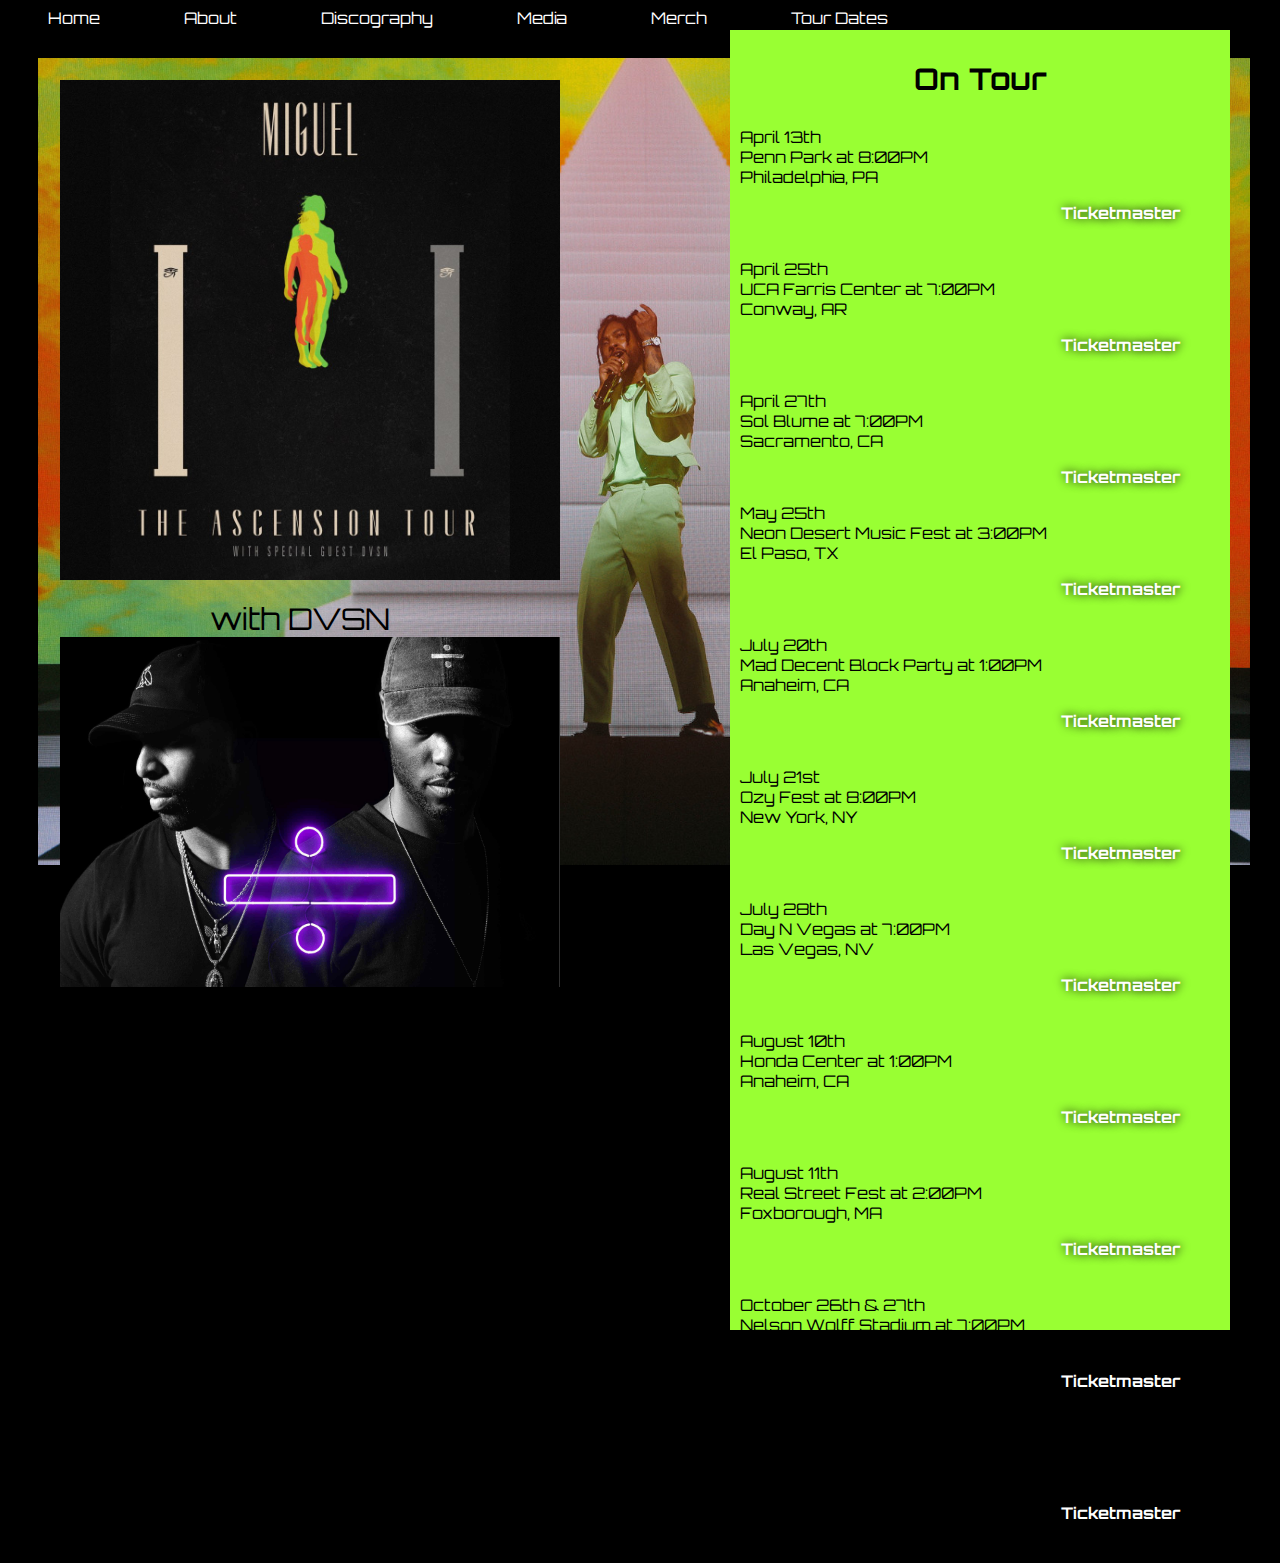
<file: tour-dates.html>
<!DOCTYPE html>
<html>
<meta name="viewport" content="width=device-width, initial-scale=1.0">

<head>

  <title>Miguel - Tour Dates</title>

<link href="https://fonts.googleapis.com/css?family=Orbitron&display=swap" rel="stylesheet">
  <link href="./assets/stylesheets/styles.css" rel="stylesheet" />

  <!---Navigation bar--->
  <div class="menu">
    <a href="index.html" class="menu">Home</a>
    <a href="about.html" class="menu">About </a>
    <a href="discography.html" class="menu">Discography </a>
    <a href="media.html" class="menu">Media </a>
    <a href="merch.html" class="menu">Merch </a>
    <a href="tour-dates.html" class="menu">Tour Dates</a>

  </div>

  <!---background image--->
  <div class="tour-background">
    <img src="./assets/images/miguel-tour-image.jpg" alt="Miguel singing on stairs" style="width:100%;">
  </div>

</head>

<body class="tour-dates-page">


    <!---Acension tour poster image--->
    <div class="acension">
      <img class="acension" src="./assets/images/ascension-tour-image.jpg" width="500px" height="500px" alt="Miguel Acension Tour logo">
    </div>

    <!---DVSN group photo---->
    <div class="dvsn1">

      <div class="dvsn-words">with DVSN</div>

      <img class="dvsn-group" src="./assets/images/dvsn.jpg" width="500px" height="350px" alt="DVSN group">
    </div>


    <div class="green-rectangle">

      <link href="https://fonts.googleapis.com/css?family=Russo+One&display=swap" rel="stylesheet">

      <p class="centered">On Tour</p>
      <p class="dates">April 13th<br> Penn Park at 8:00PM<br>Philadelphia, PA <p class="ticketmaster"><a href="www.ticketmaster.com">Ticketmaster</a></p>
        <p class="dates"><br>April 25th <br>UCA Farris Center at 7:00PM<br> Conway, AR</br></p>
        <p class="ticketmaster"><a href="www.ticketmaster.com">Ticketmaster</a></p>
        <p class="dates"><br>April 27th<br> Sol Blume at 7:00PM<br> Sacramento, CA</br>
          <p class="ticketmaster"><a href="www.ticketmaster.com">Ticketmaster</a></p>
          <p class="dates" <br>May 25th <br>Neon Desert Music Fest at 3:00PM <br>El Paso, TX</br>
            <p class="ticketmaster"><a href="www.ticketmaster.com">Ticketmaster</a></p>
            <p class="dates"><br>July 20th <br>Mad Decent Block Party at 1:00PM<br> Anaheim, CA</br>
              <p class="ticketmaster"><a href="www.ticketmaster.com">Ticketmaster</a></p>
              <p class="dates"><br>July 21st <br>Ozy Fest at 8:00PM<br> New York, NY</br>
                <p class="ticketmaster"><a href="www.ticketmaster.com">Ticketmaster</a></p>
                <p class="dates"><br>July 28th<br> Day N Vegas at 7:00PM<br> Las Vegas, NV</br>
                  <p class="ticketmaster"><a href="www.ticketmaster.com">Ticketmaster</a></p>
                  <p class="dates"><br>August 10th<br> Honda Center at 1:00PM<br> Anaheim, CA</br>
                    <p class="ticketmaster"><a href="www.ticketmaster.com">Ticketmaster</a></p>
                    <p class="dates"><br>August 11th <br>Real Street Fest at 2:00PM<br> Foxborough, MA<br>
                      <p class="ticketmaster"><a href="www.ticketmaster.com">Ticketmaster</a></p>
                      <p class="dates"><br>October 26th & 27th <br>Nelson Wolff Stadium at 7:00PM<br> San Antonio, TX</br>
                        <p class="ticketmaster"><a href="www.ticketmaster.com">Ticketmaster</a></p>
                        <p class="dates"><br>November 22nd <br>Wonderfront Music & Arts Fest at 3:00PM<br> San Diego, CA</br>
                          <p class="ticketmaster"><a href="www.ticketmaster.com">Ticketmaster</a></p>

    </div>




  </body>

</html>
</file>
<file: assets/stylesheets/styles.css>
/* About Page CSS */
.about-page {
  background-color: black;
}

.menu ul, li, a {
  text-decoration: none;
  list-style-type: none;
  color: white;
  font-family: 'Orbitron', sans-serif;
  padding: 40px;
  text-shadow: black 1px 0 10px;
}

.irc_mi3 {
  position: relative;
  color: white;
  width: 300px;
  height: 200px;
}

.miguell {
  background-image: ("miguel-about-photo.jpg");
  float: right;
  padding: 30px;
}

h1 {
  color: white;
  font-family: 'Orbitron', sans-serif;
  text-align: left;
}

h2 {
  color: white;
  font-family: 'Questrial', sans-serif;
}

h3 {
  color: white;
  font-family: 'Questrial', sans-serif;
}

.artist {
  margin-left: 15px;
  margin-bottom: 10px;
  color: white;
  font-family: 'Questrial', sans-serif;
  padding: 10px;
}

.history {
  color: white;
  font-family: 'Questrial', sans-serif;
  padding: 10px;
}

.early-life {
  color: white;
  font-family: 'Questrial', sans-serif;
  padding: 10px;
}

.kaleidoscope {
  color: white;
  font-family: 'Questrial', sans-serif;
  padding: 10px;
}

.label {
  color: white;
  font-family: 'Questrial', sans-serif;
  padding: 10px;
}

.present {
  color: white;
  font-family: 'Questrial', sans-serif;
  padding: 10px;
}

.ul, li, associated-acts {
  text-decoration: none;
  list-style-type: circle;
  padding: 0px;
  margin-left: 10px;
  color: white;
  font-family: 'Questrial', sans-serif;
}

/* Tour Dates Page CSS*/
.tour-dates-page {
  background-color: black;
}

.tour-background {
  padding: 30px;
  position: absolute;
  z-index: -1px;
}

.acension {
  position: absolute;
  top: 40px;
  left: 30px;
}

.dvsn1 {
  position: absolute;
  left: 30px;
  padding-left: 30px;
  top: 600px;
  bottom: 50px;
}

.dvsn-words {
  font-family: 'Orbitron', sans-serif;
  font-size: 30px;
  padding-left: 150px;
}

.green-rectangle {
  position: absolute;
  top: 30px;
  right: 50px;
  height: 1300px;
  width: 500px;
  background-color: #99FF33;
}

p.centered {
  color: black;
  font-family: 'Orbitron', sans-serif;
  text-align: center;
  font-size: 30px;
  font-weight: bold;
}

p.dates {
  color: black;
  font-family: 'Orbitron', sans-serif;
  text-align: left;
  padding-left: 10px;
}

p.penn-park {
  color: white;
  font-family: 'Orbitron', sans-serif;
  text-align: left;
  padding-left: 10px;
}

p.uca-center {
  color: white;
  font-family: 'Orbitron', sans-serif;
  text-align: left;
  padding-left: 10px;
}

p.sol-blume {
  color: white;
  font-family: 'Orbitron', sans-serif;
  text-align: left;
  padding-left: 10px;
}

p.neon {
  color: white;
  font-family: 'Orbitron', sans-serif;
  text-align: left;
  padding-left: 10px;
}

p.mad {
  color: white;
  font-family: 'Orbitron', sans-serif;
  text-align: left;
  padding-left: 10px;
}

p.ozy {
  color: white;
  font-family: 'Orbitron', sans-serif;
  text-align: left;
  padding-left: 10px;
}

p.day {
  color: white;
  font-family: 'Orbitron', sans-serif;
  text-align: left;
  padding-left: 10px;
}

p.honda {
  color: white;
  font-family: 'Orbitron', sans-serif;
  text-align: left;
  padding-left: 10px;
}

p.real-street {
  color: white;
  font-family: 'Orbitron', sans-serif;
  text-align: left;
  padding-left: 10px;
}

p.nelson {
  color: white;
  font-family: 'Orbitron', sans-serif;
  text-align: left;
  padding-left: 10px;
}

p.wonderfront {
  color: white;
  font-family: 'Orbitron', sans-serif;
  text-align: left;
  padding-left: 10px;
}

p.ticketmaster {
  color: white;
  font-family: 'Orbitron', sans-serif;
  text-align: right;
  padding-right: 10px;
  font-weight: bold;
}

/* HOMEpage CSS page */
.back-color {
  background-color: black;
}

.home-background {
  background-position: center;
  position: absolute;
  width: 100%;
}

.irc_mi {
  position: fixed;
  top: 70%;
  left: 52%;
  transform: translate(-50%, -50%);
  color: white;
}

/* Discography CSS Page*/
.disco-back-color {
  background-color: black;
}

.irc_mi77 {
  position: relative;
  color: white;
  width: 300px;
  height: 200px;
}

.disco-background {
  position: relative;
  padding-left: 100px;
  padding-top: -100px;
  margin: auto;
  width: 70%;
  z-index: -1px;
}

.war {
  position: absolute;
  top: 280px;
  left: 40px;
  padding-left: 20px;
}

.spotify-war-leisure-list {
  position: absolute;
  top: 700px;
  left: 40px;
  padding-left: 20px;
}

.wild {
  position: absolute;
  top: 280px;
  left: 500px;
  padding-left: 20px;
}

.spotify-wildheart-list {
  position: absolute;
  top: 700px;
  left: 500px;
  padding-left: 20px;
}

.kale {
  position: absolute;
  top: 280px;
  left: 950px;
  padding-left: 20px;
}

.spotify-kaleidoscope-list {
  position: absolute;
  top: 700px;
  left: 950px;
  padding-left: 20px;
}

.all-i-want {
  position: absolute;
  top: 280px;
  right: 90px;
  padding-left: 20px;
}

/* Media CSS Page */
.irc_mi4 {
  position: relative;
  color: white;
  width: 300px;
  height: 200px;
}

.photo-gallery {
  position: relative;
  color: white;
  padding: 30px;
  right: 30px;
  font-family: 'Orbitron', sans-serif;
  font-size: 36px;
}

.videos {
  position: absolute;
  color: white;
  padding: 30px;
  font-family: 'Orbitron', sans-serif;
  font-size: 36px;
}

.row {
  display: flex;
  flex-wrap: wrap;
  padding: 0 4px;
}

.column {
  -ms-flex: 25%;
  flex: 25%;
  max-width: 20%;
  padding: 0 4px;
}

.slidecontainer {
  margin: 0;
  background: #e6e6e6;
}

.showSlide {
  display: none
}

.showSlide img {
  width: 100%;
}

.slidercontainer {
  max-width: 1000px;
  position: relative;
  margin: auto;
}

.left, .right {
  cursor: pointer;
  position: absolute;
  top: 50%;
  width: auto;
  padding: 16px;
  margin-top: -22px;
  color: white;
  font-weight: bold;
  font-size: 18px;
  transition: 0.6s ease;
  border-radius: 0 3px 3px 0;
}

.right {
  right: 0;
  border-radius: 3px 0 0 3px;
}

.left:hover, .right:hover {
  background-color: rgba(115, 115, 115, 0.8);
}

.content {
  color: #eff5d4;
  font-size: 30px;
  padding: 8px 12px;
  position: absolute;
  top: 10px;
  width: 100%;
  text-align: center;
  font-family: 'Questrial', sans-serif;
}

.active {
  background-color: #717171;
}

/* Fading animation */
.fade {
  -webkit-animation-name: fade;
  -webkit-animation-duration: 1.5s;
  animation-name: fade;
  animation-duration: 1.5s;
}

@-webkit-keyframes fade {
  from {
    opacity: .4
  }

  to {
    opacity: 1
  }
}

@keyframes fade {
  from {
    opacity: .4
  }

  to {
    opacity: 1
  }
}

/* Merch CSS Page */
body.merch-page {
  background-color: black;
}

.irc_mi5 {
  position: relative;
  color: white;
  width: 300px;
  height: 200px;
}

.merch-background {
  position: absolute;
  width: 100%;
  z-index: -1px;
}

.container {
  overflow: hidden;
  display: grid;
  grid-template-rows: [outer-start] 1fr [inner-start] 1fr [inner-end] 1fr [outer-end];
  grid-template-columns: [outer-start] 1fr [inner-start] 1fr [inner-end] 1fr [outer-end];
  grid-area: inner
}

.filterDiv {
  position: relative;
  background-color: none;
  display: none;
  max-width: 220px;
  padding: 30px;
}

.sold-out {
  position: absolute;
  background: #99FF33;
  width: 100%;
  padding: 10px;
  bottom: 0;
  font-family: 'Orbitron', sans-serif;
  text-align: center;
}

/* The "show" class is added to the filtered elements */
.show {
  display: block;
}

/* Style the buttons */
.btn {
  border: none;
  outline: none;
  padding: 10px 20px;
  background-color: orange;
  cursor: pointer;
  font-family: 'Orbitron', sans-serif;
  font-size: 20px;
}

/* Add a light grey background on mouse-over */
.btn:hover {
  background-color: #ddd;
}

/* Add a dark background to the active button */
.btn.active {
  background-color: #99FF33;
  color: black;
}

.myBtnContainer {
  position: absolute;
}
</file>
